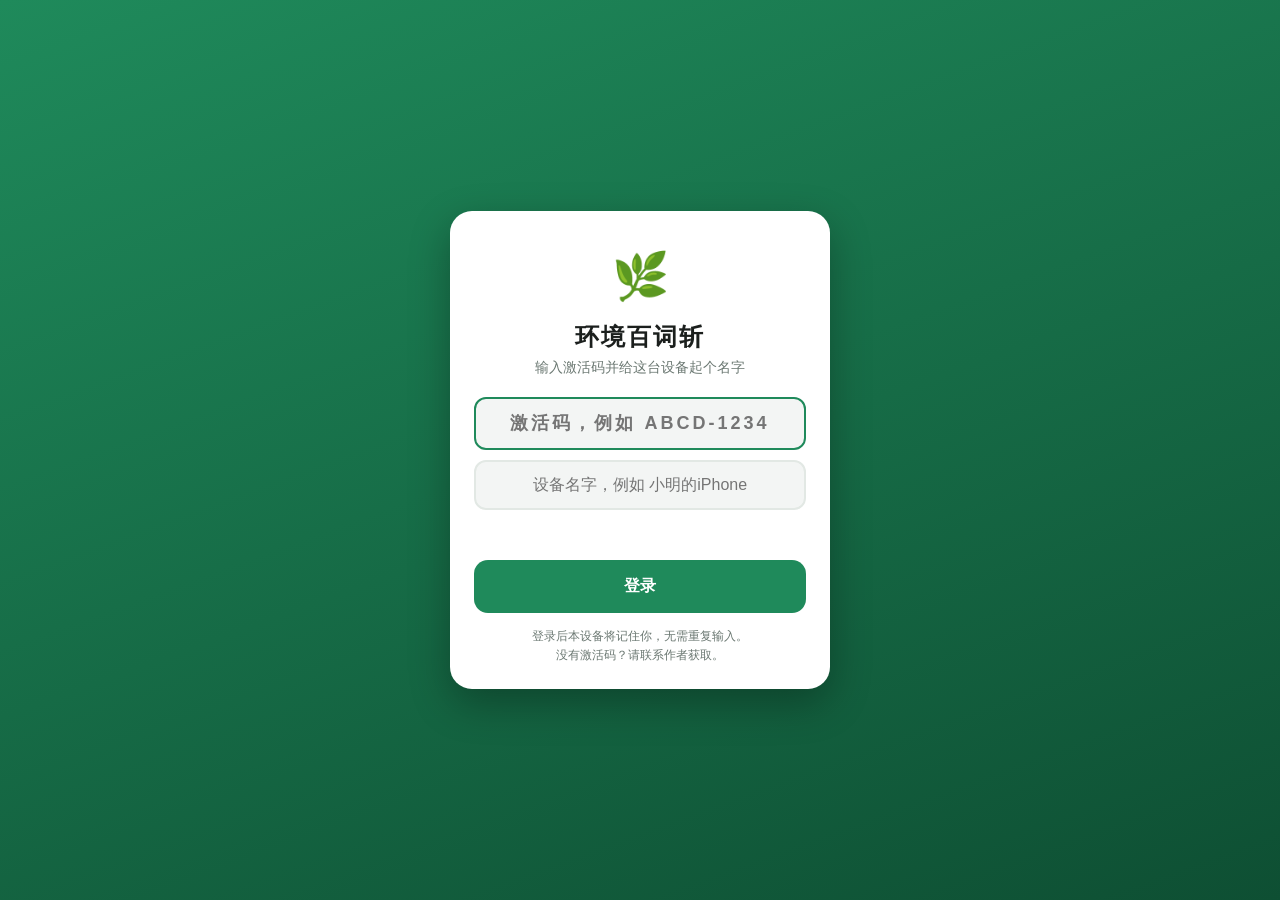
<file: index.html>
<!DOCTYPE html>
<html lang="zh-CN">
<head>
  <meta charset="UTF-8" />
  <meta name="viewport" content="width=device-width, initial-scale=1, viewport-fit=cover" />
  <meta name="theme-color" content="#1f8a5b" />
  <title>环境百词斩</title>
  <link rel="manifest" href="manifest.json" />
  <link rel="icon" href="icons/icon.svg" type="image/svg+xml" />
  <link rel="apple-touch-icon" href="icons/icon-192.png" />
  <link rel="stylesheet" href="style.css" />
</head>
<body>
  <!-- 激活码门禁 -->
  <div id="gate" class="gate hidden">
    <div class="gate-card">
      <div class="gate-logo">🌿</div>
      <h2>环境百词斩</h2>
      <p class="gate-tip">输入激活码并给这台设备起个名字</p>
      <input id="gateInput" class="gate-input" type="text" autocomplete="off"
        autocapitalize="characters" placeholder="激活码，例如 ABCD-1234" />
      <input id="gateName" class="gate-input gate-input2" type="text" autocomplete="off"
        maxlength="40" placeholder="设备名字，例如 小明的iPhone" />
      <div id="gateErr" class="gate-err"></div>
      <button id="gateBtn" class="big-btn good wide">登录</button>
      <p class="gate-foot">登录后本设备将记住你，无需重复输入。<br>没有激活码？请联系作者获取。</p>
    </div>
  </div>

  <div id="app">
    <!-- 顶部栏 -->
    <header class="topbar">
      <button id="backBtn" class="icon-btn hidden" title="返回">‹</button>
      <h1 id="title">环境百词斩</h1>
      <button id="bookBtn" class="book-btn" title="切换词库">简易</button>
    </header>

    <!-- 主页 -->
    <main id="view-home" class="view">
      <div class="stat-strip" id="statStrip"></div>
      <div class="mode-grid">
        <button class="mode-card" data-mode="flash">
          <span class="mode-ico">🃏</span>
          <span class="mode-name">闪卡翻面</span>
          <span class="mode-sub">看词猜义，标记认识与否</span>
        </button>
        <button class="mode-card" data-mode="quiz">
          <span class="mode-ico">📝</span>
          <span class="mode-name">选择题测验</span>
          <span class="mode-sub">四选一，正反向出题</span>
        </button>
        <button class="mode-card" data-mode="review">
          <span class="mode-ico">🔁</span>
          <span class="mode-name">间隔复习</span>
          <span class="mode-sub" id="reviewSub">智能安排到期单词</span>
        </button>
        <button class="mode-card" data-mode="browse">
          <span class="mode-ico">📖</span>
          <span class="mode-name">浏览词表</span>
          <span class="mode-sub">按分类/研究方向查看</span>
        </button>
        <button class="mode-card" data-mode="wrong">
          <span class="mode-ico">❌</span>
          <span class="mode-name">错题本</span>
          <span class="mode-sub" id="wrongSub">收集答错的词</span>
        </button>
      </div>

      <section class="filter-box">
        <div class="filter-head">
          <span>学习范围</span>
          <button id="clearFilter" class="link-btn">全部</button>
        </div>
        <div class="seg" id="filterSeg">
          <button class="seg-btn active" data-seg="category">术语类别</button>
          <button class="seg-btn" data-seg="direction">研究方向</button>
        </div>
        <div id="chipList" class="chip-list"></div>
        <div class="filter-summary" id="filterSummary"></div>
      </section>

      <div class="settings-row" id="settingsRow"></div>
      <div class="device-foot" id="deviceFoot"></div>
    </main>

    <!-- 闪卡 -->
    <main id="view-flash" class="view hidden">
      <div class="progress-line"><div id="flashProgFill" class="progress-fill"></div></div>
      <div class="counter" id="flashCounter"></div>
      <div class="flash-wrap">
        <div id="flashCard" class="flash-card">
          <div class="flash-face flash-front">
            <div class="fc-word" id="fcWord"></div>
            <div class="fc-reading" id="fcReading"></div>
            <button id="fcSpeak" class="speak-btn fc-speak" title="朗读发音">🔊</button>
            <div class="fc-hint">点击卡片查看释义</div>
          </div>
          <div class="flash-face flash-back" id="fcBack"></div>
        </div>
      </div>
      <div class="flash-actions">
        <button class="big-btn bad" id="fcUnknown">✕ 不认识</button>
        <button class="big-btn good" id="fcKnown">✓ 认识</button>
      </div>
    </main>

    <!-- 测验 -->
    <main id="view-quiz" class="view hidden">
      <div class="progress-line"><div id="quizProgFill" class="progress-fill"></div></div>
      <div class="counter" id="quizCounter"></div>
      <div class="quiz-q" id="quizPrompt"></div>
      <div class="quiz-options" id="quizOptions"></div>
      <button class="big-btn good wide hidden" id="quizNext">下一题 ›</button>
    </main>

    <!-- 错题本 -->
    <main id="view-wrong" class="view hidden">
      <div class="wrong-top">
        <div class="wrong-count" id="wrongCount"></div>
        <div class="wrong-bar">
          <button class="big-btn good" id="wrongReview">🔁 复习错题</button>
          <button class="link-btn" id="wrongClear">清空</button>
        </div>
      </div>
      <div id="wrongListBox" class="browse-list"></div>
    </main>

    <!-- 浏览 -->
    <main id="view-browse" class="view hidden">
      <input id="searchInput" class="search" placeholder="搜索单词 / 读音 / 释义…" />
      <div class="browse-count" id="browseCount"></div>
      <div id="browseList" class="browse-list"></div>
    </main>

    <!-- 词条详情弹层 -->
    <div id="detailSheet" class="sheet hidden">
      <div class="sheet-bg"></div>
      <div class="sheet-body" id="sheetBody"></div>
    </div>

    <!-- 报错/反馈 -->
    <div id="feedbackSheet" class="sheet hidden">
      <div class="sheet-bg"></div>
      <div class="sheet-body" id="feedbackBody">
        <button class="detail-close" id="fbClose">×</button>
        <h3 style="margin:2px 0 4px">报错 / 提建议</h3>
        <div class="fb-word" id="fbWord"></div>
        <div class="fb-label">问题类型</div>
        <div class="seg" id="fbType">
          <button class="seg-btn active" data-t="读音错误">读音</button>
          <button class="seg-btn" data-t="释义错误">释义</button>
          <button class="seg-btn" data-t="其他">其他</button>
        </div>
        <div class="fb-label">详细说明（正确答案是什么？）</div>
        <textarea id="fbMsg" class="fb-msg" rows="4" placeholder="例如：读音应为 さくげん，不是 しょうげん"></textarea>
        <div id="fbErr" class="gate-err"></div>
        <button class="big-btn good wide" id="fbSubmit">提交</button>
      </div>
    </div>

    <!-- 结算 -->
    <div id="resultSheet" class="sheet hidden">
      <div class="sheet-bg"></div>
      <div class="sheet-body result-body" id="resultBody"></div>
    </div>
  </div>

  <script src="config.js"></script>
  <script src="codes.js"></script>
  <script src="app.js"></script>
</body>
</html>
</file>
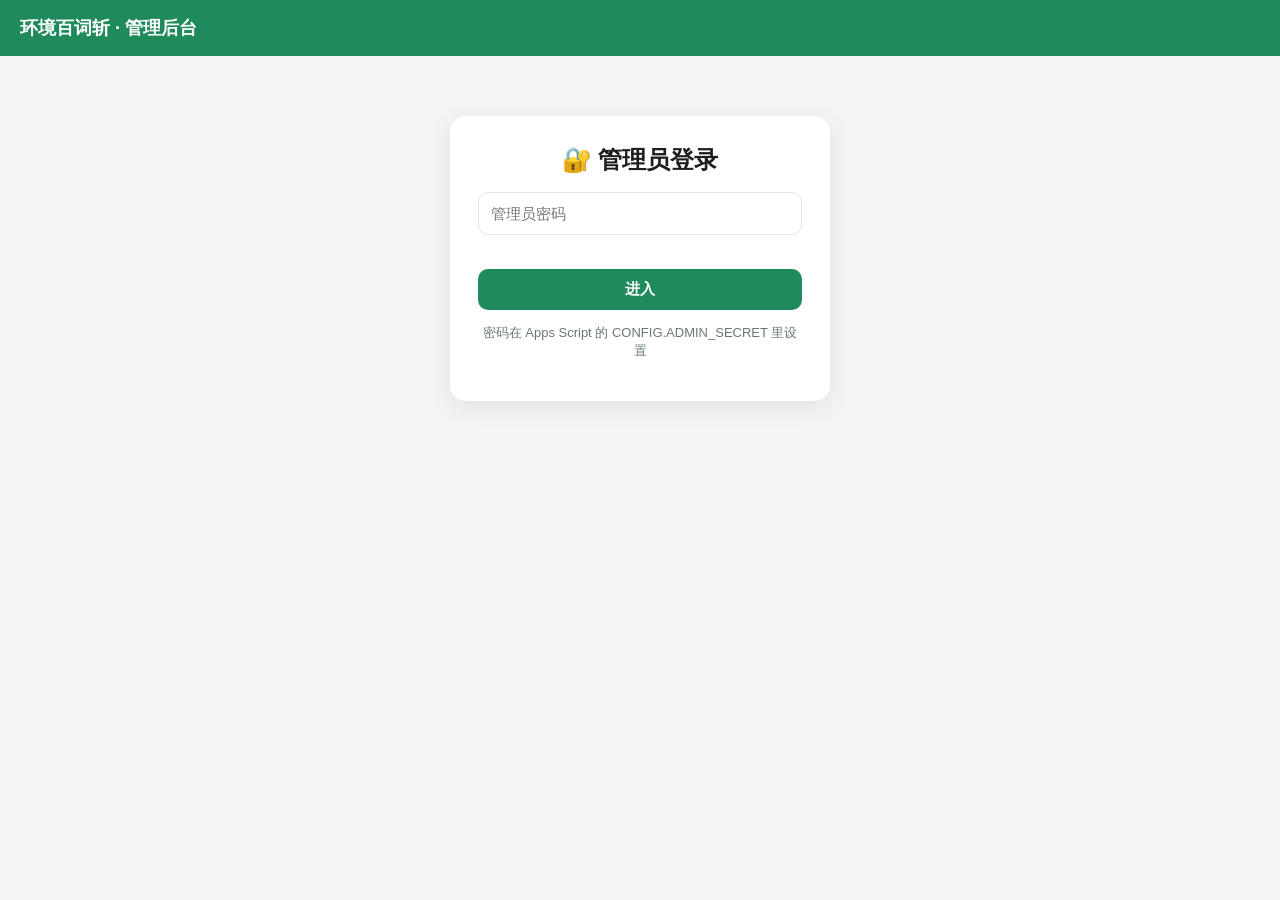
<file: admin.html>
<!DOCTYPE html>
<html lang="zh-CN">
<head>
  <meta charset="UTF-8" />
  <meta name="viewport" content="width=device-width, initial-scale=1" />
  <title>环境百词斩 · 管理后台</title>
  <style>
    :root { --green:#1f8a5b; --bad:#e2563f; --warn:#e8a32a; --line:#e2e8e4; --sub:#6b7872; --bg:#f3f5f4; }
    * { box-sizing:border-box; }
    body { margin:0; font-family:-apple-system,"Segoe UI","Microsoft YaHei",sans-serif; background:var(--bg); color:#1b1f1d; }
    header { background:var(--green); color:#fff; padding:16px 20px; display:flex; align-items:center; gap:12px; }
    header h1 { font-size:18px; margin:0; flex:1; }
    header button { background:rgba(255,255,255,.2); border:1px solid rgba(255,255,255,.4); color:#fff; padding:6px 14px; border-radius:8px; cursor:pointer; }
    .wrap { max-width:1100px; margin:0 auto; padding:18px; }
    .login { max-width:380px; margin:60px auto; background:#fff; border-radius:16px; padding:28px; box-shadow:0 6px 24px rgba(0,0,0,.08); text-align:center; }
    .login h2 { margin:0 0 16px; }
    input[type=password],input[type=text] { width:100%; padding:12px; border:1px solid var(--line); border-radius:10px; font-size:15px; }
    .btn { background:var(--green); color:#fff; border:none; padding:11px 18px; border-radius:10px; font-size:15px; cursor:pointer; font-weight:600; }
    .btn:disabled { opacity:.6; }
    .bar { display:flex; align-items:center; gap:12px; margin-bottom:14px; flex-wrap:wrap; }
    .bar .grow { flex:1; }
    .muted { color:var(--sub); font-size:13px; }
    .err { color:var(--bad); font-size:13px; min-height:18px; margin:8px 0; }
    table { width:100%; border-collapse:collapse; background:#fff; border-radius:12px; overflow:hidden; box-shadow:0 4px 16px rgba(0,0,0,.06); font-size:13px; }
    th,td { padding:10px 10px; text-align:left; border-bottom:1px solid var(--line); white-space:nowrap; }
    th { background:#eef3f0; font-size:12px; color:var(--sub); }
    tr:last-child td { border-bottom:none; }
    .pill { padding:2px 9px; border-radius:10px; font-size:12px; }
    .pill.active { background:rgba(31,138,91,.15); color:var(--green); }
    .pill.revoked { background:rgba(226,86,63,.15); color:var(--bad); }
    .act { border:none; border-radius:7px; padding:5px 10px; font-size:12px; cursor:pointer; margin-right:4px; color:#fff; }
    .act.logout { background:var(--warn); }
    .act.restore { background:var(--green); }
    .act.del { background:var(--bad); }
    .cards { display:none; }
    @media (max-width:720px) {
      table { display:none; }
      .cards { display:block; }
      .card { background:#fff; border-radius:12px; padding:14px; margin-bottom:10px; box-shadow:0 3px 12px rgba(0,0,0,.06); }
      .card h3 { margin:0 0 6px; font-size:16px; }
      .card .kv { font-size:13px; color:var(--sub); margin:2px 0; }
    }
    .seg { display: flex; background: #eef3f0; border-radius: 10px; padding: 3px; }
    .seg .seg-btn.active { background: #fff; color: var(--green); box-shadow: 0 1px 4px rgba(0,0,0,.1); }
    .seg .seg-btn { color: var(--sub); }
    .fb-item { background: #fff; border-radius: 12px; padding: 12px 14px; margin-bottom: 10px; box-shadow: 0 3px 12px rgba(0,0,0,.06); }
    .fb-item.done { opacity: .55; }
    .fb-meta { font-size: 12px; color: var(--sub); margin-bottom: 4px; display: flex; gap: 8px; flex-wrap: wrap; align-items: center; }
    .fb-tag { background: #eef3f0; border-radius: 8px; padding: 1px 8px; }
    .fb-item .w { font-weight: 700; font-size: 16px; }
    .fb-item .msg { margin: 6px 0; white-space: pre-wrap; }
  </style>
</head>
<body>
  <header>
    <h1>环境百词斩 · 管理后台</h1>
    <button id="logoutAdmin" style="display:none">退出</button>
  </header>

  <div id="loginView" class="login">
    <h2>🔐 管理员登录</h2>
    <input id="secret" type="password" placeholder="管理员密码" />
    <div id="loginErr" class="err"></div>
    <button class="btn" id="loginBtn" style="width:100%">进入</button>
    <p class="muted" style="margin-top:14px">密码在 Apps Script 的 CONFIG.ADMIN_SECRET 里设置</p>
  </div>

  <div id="panel" class="wrap" style="display:none">
    <div class="seg" id="viewSeg" style="max-width:320px;margin-bottom:12px">
      <button class="seg-btn active" data-v="devices" style="border:none;background:none;flex:1;padding:8px;border-radius:8px;cursor:pointer;font-weight:600">设备列表</button>
      <button class="seg-btn" data-v="feedback" style="border:none;background:none;flex:1;padding:8px;border-radius:8px;cursor:pointer;font-weight:600">学生反馈 <span id="fbCount"></span></button>
    </div>
    <div class="bar">
      <button class="btn" id="refresh">↻ 刷新</button>
      <span id="summary" class="muted"></span>
      <span class="grow"></span>
      <span id="serverTime" class="muted"></span>
    </div>
    <div id="errBox" class="err"></div>
    <div id="tableBox"></div>
    <div id="cardsBox" class="cards"></div>
    <div id="fbBox" style="display:none"></div>
  </div>

  <script src="config.js"></script>
  <script src="admin.js"></script>
</body>
</html>
</file>
<file: style.css>
:root {
  --green: #1f8a5b;
  --green-d: #166643;
  --bg: #f3f5f4;
  --card: #ffffff;
  --text: #1b1f1d;
  --sub: #6b7872;
  --line: #e2e8e4;
  --bad: #e2563f;
  --good: #1f8a5b;
  --warn: #e8a32a;
  --shadow: 0 4px 16px rgba(0, 0, 0, .08);
  --radius: 16px;
}
@media (prefers-color-scheme: dark) {
  :root {
    --bg: #14181a;
    --card: #1f2528;
    --text: #e9efec;
    --sub: #93a39b;
    --line: #2c3438;
    --shadow: 0 4px 16px rgba(0, 0, 0, .35);
  }
}
* { box-sizing: border-box; -webkit-tap-highlight-color: transparent; }
html, body { margin: 0; padding: 0; height: 100%; }
body {
  font-family: -apple-system, "Segoe UI", "Microsoft YaHei", "Hiragino Sans", "Noto Sans CJK SC", sans-serif;
  background: var(--bg);
  color: var(--text);
  line-height: 1.55;
}
#app {
  max-width: 720px;
  margin: 0 auto;
  min-height: 100%;
  display: flex;
  flex-direction: column;
  padding-bottom: env(safe-area-inset-bottom);
}
.hidden { display: none !important; }

/* 顶部栏 */
.topbar {
  position: sticky; top: 0; z-index: 20;
  display: flex; align-items: center; gap: 10px;
  padding: 14px 16px calc(14px) 16px;
  padding-top: calc(14px + env(safe-area-inset-top));
  background: var(--green);
  color: #fff;
}
.topbar h1 { font-size: 19px; margin: 0; flex: 1; text-align: center; font-weight: 700; letter-spacing: 1px; }
.icon-btn {
  background: rgba(255,255,255,.18); border: none; color: #fff;
  width: 34px; height: 34px; border-radius: 50%; font-size: 22px; line-height: 1; cursor: pointer;
}
.book-btn {
  background: rgba(255,255,255,.2); border: 1px solid rgba(255,255,255,.4); color: #fff;
  padding: 6px 14px; border-radius: 20px; font-size: 14px; font-weight: 600; cursor: pointer;
}

.view { flex: 1; padding: 16px; animation: fade .18s ease; }
@keyframes fade { from { opacity: 0; transform: translateY(6px); } to { opacity: 1; transform: none; } }

/* 主页统计 */
.stat-strip {
  display: flex; gap: 10px; margin-bottom: 16px;
}
.stat {
  flex: 1; background: var(--card); border-radius: var(--radius); padding: 12px;
  text-align: center; box-shadow: var(--shadow);
}
.stat b { display: block; font-size: 22px; color: var(--green); }
.stat span { font-size: 12px; color: var(--sub); }

/* 模式卡片 */
.mode-grid { display: grid; grid-template-columns: 1fr 1fr; gap: 12px; }
.mode-card {
  background: var(--card); border: none; border-radius: var(--radius); padding: 18px 14px;
  text-align: left; cursor: pointer; box-shadow: var(--shadow);
  display: flex; flex-direction: column; gap: 4px; transition: transform .1s;
}
.mode-card:active { transform: scale(.97); }
.mode-ico { font-size: 28px; }
.mode-name { font-size: 16px; font-weight: 700; color: var(--text); }
.mode-sub { font-size: 12px; color: var(--sub); }

/* 筛选 */
.filter-box { margin-top: 18px; background: var(--card); border-radius: var(--radius); padding: 14px; box-shadow: var(--shadow); }
.filter-head { display: flex; justify-content: space-between; align-items: center; font-weight: 700; margin-bottom: 10px; }
.link-btn { background: none; border: none; color: var(--green); font-size: 14px; cursor: pointer; font-weight: 600; }
.seg { display: flex; background: var(--bg); border-radius: 10px; padding: 3px; margin-bottom: 12px; }
.seg-btn { flex: 1; border: none; background: none; padding: 7px; border-radius: 8px; font-size: 14px; color: var(--sub); cursor: pointer; font-weight: 600; }
.seg-btn.active { background: var(--card); color: var(--green); box-shadow: 0 1px 4px rgba(0,0,0,.1); }
.chip-list { display: flex; flex-wrap: wrap; gap: 8px; max-height: 230px; overflow-y: auto; }
.chip {
  border: 1px solid var(--line); background: var(--bg); color: var(--text);
  padding: 6px 12px; border-radius: 18px; font-size: 13px; cursor: pointer; white-space: nowrap;
}
.chip.active { background: var(--green); color: #fff; border-color: var(--green); }
.chip small { opacity: .7; margin-left: 4px; }
.filter-summary { margin-top: 10px; font-size: 13px; color: var(--sub); }
/* 朗读按钮 */
.speak-btn {
  background: var(--bg); border: 1px solid var(--line); border-radius: 50%;
  width: 30px; height: 30px; cursor: pointer; font-size: 15px; line-height: 1;
  display: inline-flex; align-items: center; justify-content: center;
  vertical-align: middle; margin-left: 8px; padding: 0; color: var(--text);
}
.speak-btn:active { background: var(--green); }
.fc-speak { width: 48px; height: 48px; font-size: 22px; margin: 16px 0 0; }

/* 设置开关 */
.settings-row { margin: 18px 0 2px; }
.set-item { display: flex; align-items: center; justify-content: center; gap: 10px; font-size: 13px; color: var(--sub); }
.toggle { width: 42px; height: 24px; border-radius: 12px; background: var(--line); border: none; position: relative; cursor: pointer; transition: background .2s; padding: 0; }
.toggle.on { background: var(--green); }
.toggle .knob { position: absolute; top: 3px; left: 3px; width: 18px; height: 18px; border-radius: 50%; background: #fff; transition: left .2s; }
.toggle.on .knob { left: 21px; }

.device-foot { text-align: center; font-size: 12px; color: var(--sub); margin: 18px 0 4px; }
.device-foot a { color: var(--bad); text-decoration: none; }

/* 进度条 */
.progress-line { height: 6px; background: var(--line); border-radius: 3px; overflow: hidden; margin-bottom: 6px; }
.progress-fill { height: 100%; width: 0; background: var(--green); transition: width .25s; }
.counter { text-align: center; font-size: 13px; color: var(--sub); margin-bottom: 14px; }

/* 闪卡 */
.flash-wrap { perspective: 1400px; margin: 6px 0 22px; }
.flash-card {
  position: relative; width: 100%; min-height: 340px; cursor: pointer;
  transform-style: preserve-3d; transition: transform .5s;
}
.flash-card.flipped { transform: rotateY(180deg); }
.flash-face {
  position: absolute; inset: 0; backface-visibility: hidden; -webkit-backface-visibility: hidden;
  background: var(--card); border-radius: 20px; box-shadow: var(--shadow);
  padding: 24px; display: flex; flex-direction: column;
}
.flash-front { align-items: center; justify-content: center; text-align: center; }
.fc-word { font-size: 44px; font-weight: 800; letter-spacing: 2px; }
.fc-reading { font-size: 20px; color: var(--sub); margin-top: 10px; }
.fc-hint { position: absolute; bottom: 18px; font-size: 12px; color: var(--sub); }
.flash-back { transform: rotateY(180deg); overflow-y: auto; gap: 10px; }

.bk-word { font-size: 24px; font-weight: 800; }
.bk-reading { font-size: 15px; color: var(--sub); margin-bottom: 4px; }
.bk-cat { display: inline-block; align-self: flex-start; background: var(--green); color:#fff; font-size: 12px; padding: 2px 10px; border-radius: 12px; }
.bk-section { font-size: 14px; }
.bk-label { font-size: 12px; font-weight: 700; color: var(--green); display: block; margin-bottom: 2px; }
.bk-def { font-size: 15px; }
.tag-row { display: flex; flex-wrap: wrap; gap: 6px; }
.mini-tag { background: var(--bg); border: 1px solid var(--line); border-radius: 12px; padding: 2px 9px; font-size: 12px; }
.mini-tag.tag-link { border-color: var(--green); color: var(--green); cursor: pointer; font-weight: 600; }
.mini-tag.tag-link:active { background: var(--green); color: #fff; }

.flash-actions, .quiz-q { margin-top: auto; }
.flash-actions { display: flex; gap: 12px; }
.big-btn {
  flex: 1; border: none; border-radius: 14px; padding: 16px; font-size: 16px; font-weight: 700;
  color: #fff; cursor: pointer;
}
.big-btn.good { background: var(--good); }
.big-btn.bad { background: var(--bad); }
.big-btn.wide { width: 100%; margin-top: 16px; }
.big-btn:active { filter: brightness(.93); }

/* 测验 */
.quiz-q { font-size: 14px; color: var(--sub); margin-bottom: 6px; }
.quiz-prompt-main { font-size: 30px; font-weight: 800; color: var(--text); margin: 4px 0 18px; }
.quiz-prompt-main.small { font-size: 17px; font-weight: 600; line-height: 1.5; }
.quiz-options { display: flex; flex-direction: column; gap: 10px; }
.opt {
  text-align: left; background: var(--card); border: 2px solid var(--line); border-radius: 14px;
  padding: 14px 16px; font-size: 15px; cursor: pointer; color: var(--text); transition: .12s;
}
.opt:active { transform: scale(.99); }
.opt.correct { border-color: var(--good); background: rgba(31,138,91,.12); }
.opt.wrong { border-color: var(--bad); background: rgba(226,86,63,.12); }
.opt.disabled { pointer-events: none; }
.blank { color: var(--green); font-weight: 700; letter-spacing: 1px; margin: 0 1px; }

/* 浏览 */
.search { width: 100%; padding: 12px 14px; border-radius: 12px; border: 1px solid var(--line); background: var(--card); color: var(--text); font-size: 15px; margin-bottom: 12px; }
.browse-count { font-size: 13px; color: var(--sub); margin-bottom: 8px; }
.browse-list { display: flex; flex-direction: column; gap: 8px; }
.row {
  background: var(--card); border-radius: 12px; padding: 12px 14px; cursor: pointer;
  box-shadow: var(--shadow); display: flex; align-items: center; gap: 10px;
}
.row .rw { font-size: 17px; font-weight: 700; }
.row .rr { font-size: 13px; color: var(--sub); }
.row .rstate { margin-left: auto; font-size: 11px; padding: 2px 8px; border-radius: 10px; }
.rstate.known { background: rgba(31,138,91,.15); color: var(--good); }
.rstate.due { background: rgba(232,163,42,.18); color: var(--warn); }

/* 弹层 */
.sheet { position: fixed; inset: 0; z-index: 50; display: flex; align-items: flex-end; justify-content: center; }
.sheet-bg { position: absolute; inset: 0; background: rgba(0,0,0,.45); animation: fade .2s; }
.sheet-body {
  position: relative; width: 100%; max-width: 720px; max-height: 86vh; overflow-y: auto;
  background: var(--card); border-radius: 22px 22px 0 0; padding: 22px 20px calc(28px + env(safe-area-inset-bottom));
  animation: slideup .26s ease;
}
@keyframes slideup { from { transform: translateY(100%); } to { transform: none; } }
.sheet-body .bk-word { font-size: 30px; }
.detail-close { position: absolute; right: 16px; top: 14px; font-size: 26px; color: var(--sub); background: none; border: none; cursor: pointer; }

.result-body { text-align: center; }
.result-body h2 { margin: 6px 0; }
.result-ring { font-size: 46px; font-weight: 800; color: var(--green); }
.result-stats { display: flex; gap: 12px; margin: 18px 0; }
.result-stats .stat b { font-size: 20px; }

/* 激活码门禁 */
.gate {
  position: fixed; inset: 0; z-index: 100;
  display: flex; align-items: center; justify-content: center; padding: 22px;
  background: linear-gradient(160deg, var(--green), #0e4f33);
}
.gate-card {
  width: 100%; max-width: 380px; background: var(--card); border-radius: 22px;
  padding: 30px 24px 24px; text-align: center; box-shadow: 0 14px 40px rgba(0,0,0,.3);
}
.gate-logo { font-size: 46px; }
.gate-card h2 { margin: 6px 0 2px; letter-spacing: 2px; }
.gate-tip { color: var(--sub); font-size: 14px; margin: 0 0 18px; }
.gate-input {
  width: 100%; padding: 14px; border-radius: 12px; border: 2px solid var(--line);
  background: var(--bg); color: var(--text); font-size: 18px; text-align: center;
  letter-spacing: 3px; text-transform: uppercase; font-weight: 700;
}
.gate-input:focus { outline: none; border-color: var(--green); }
.gate-input2 { margin-top: 10px; letter-spacing: normal; text-transform: none; font-size: 16px; font-weight: 500; }
.gate-err { color: var(--bad); font-size: 13px; min-height: 18px; margin: 8px 0; }
.gate-foot { color: var(--sub); font-size: 12px; line-height: 1.6; margin: 14px 0 0; }

/* 报错/反馈 */
.fb-report { display: inline-flex; align-items: center; gap: 4px; margin-top: 10px;
  background: none; border: 1px solid var(--line); color: var(--sub);
  font-size: 12px; padding: 5px 12px; border-radius: 16px; cursor: pointer; align-self: flex-start; }
.fb-report:active { background: var(--bg); }
.fb-word { font-size: 18px; font-weight: 700; margin: 4px 0 12px; }
.fb-label { font-size: 12px; color: var(--sub); margin: 12px 0 6px; }
.fb-msg { width: 100%; border: 1px solid var(--line); border-radius: 10px; padding: 10px;
  font-size: 15px; background: var(--bg); color: var(--text); resize: vertical; font-family: inherit; }
.fb-msg:focus { outline: none; border-color: var(--green); }

/* 错题本 */
.wrong-top { margin-bottom: 12px; }
.wrong-count { font-size: 14px; color: var(--sub); margin-bottom: 10px; }
.wrong-bar { display: flex; align-items: center; gap: 14px; }
.wrong-bar .big-btn { flex: 1; padding: 13px; }
.rm-btn { margin-left: auto; background: none; border: none; color: var(--sub);
  font-size: 18px; cursor: pointer; padding: 4px 8px; border-radius: 8px; }
.rm-btn:active { background: var(--bg); color: var(--bad); }

.empty { text-align: center; color: var(--sub); padding: 50px 20px; }
.loading { text-align: center; color: var(--sub); padding: 40px; }

@media (min-width: 560px) {
  .flash-card { min-height: 380px; }
}
</file>
